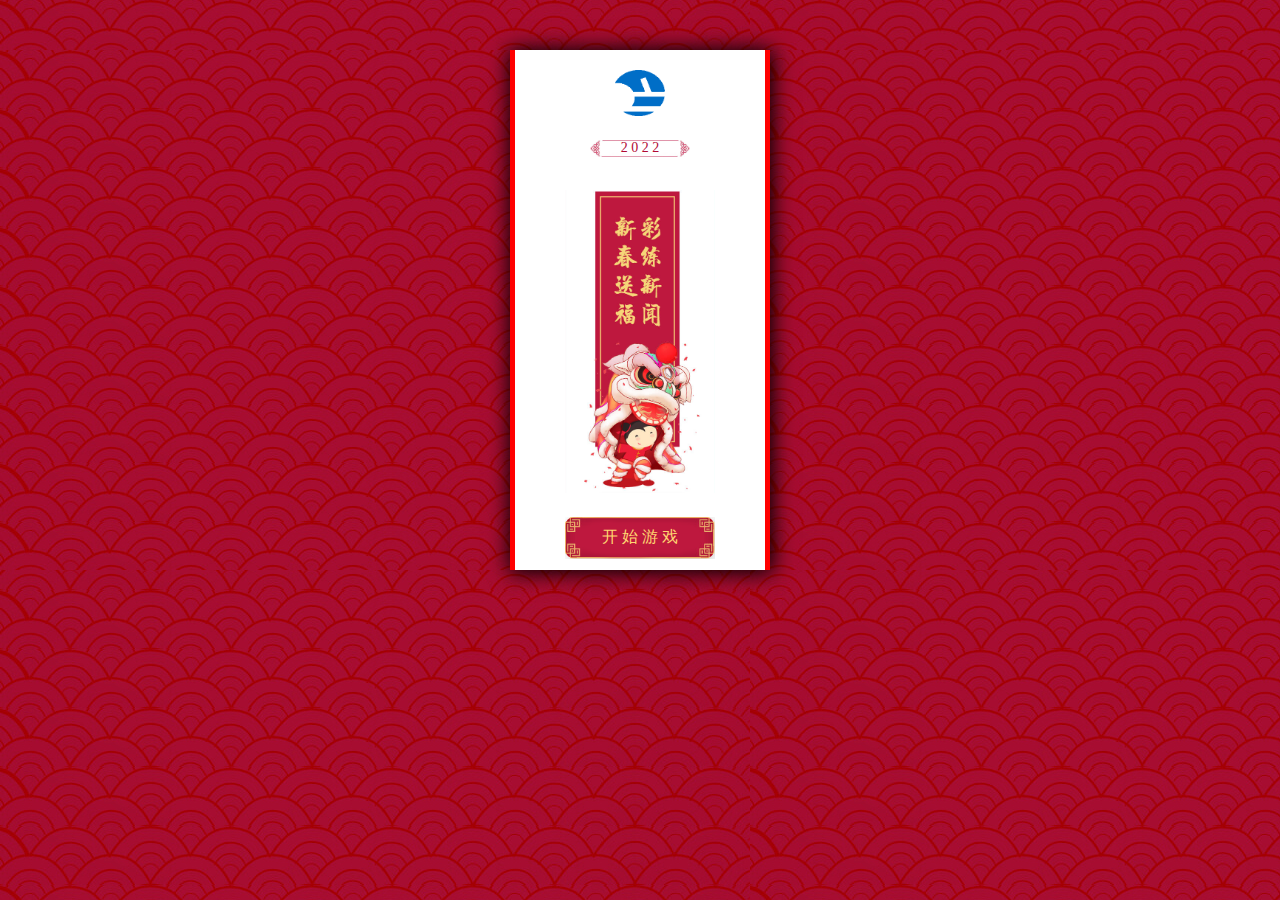
<file: Demo/index.html>
<!DOCTYPE html>
<html>

	<head>
		<meta charset="utf-8" />
		<meta name="viewport" content="width=device-width, initial-scale=1.0, minimum-scale=1.0, maximum-scale=1.0, user-scalable=no">

		<title></title>
		<link rel="stylesheet" type="text/css" href="css/index.css" />
		<link rel="stylesheet" type="text/css" href="css/reset.css"/>
	</head>

	<body>
		<div class="obox">
			<div class="logo">
				<img src="img/logo.png"/>
			</div>
			<div class="box1">
				2 0 2 2
			</div>
			<div class="box2">
				<img src="img/3.png"/>
			</div>
			<a href="cj.html"><div class="box3">
				开 始 游 戏
			</div></a>
		</div>
	</body>

</html>
</file>
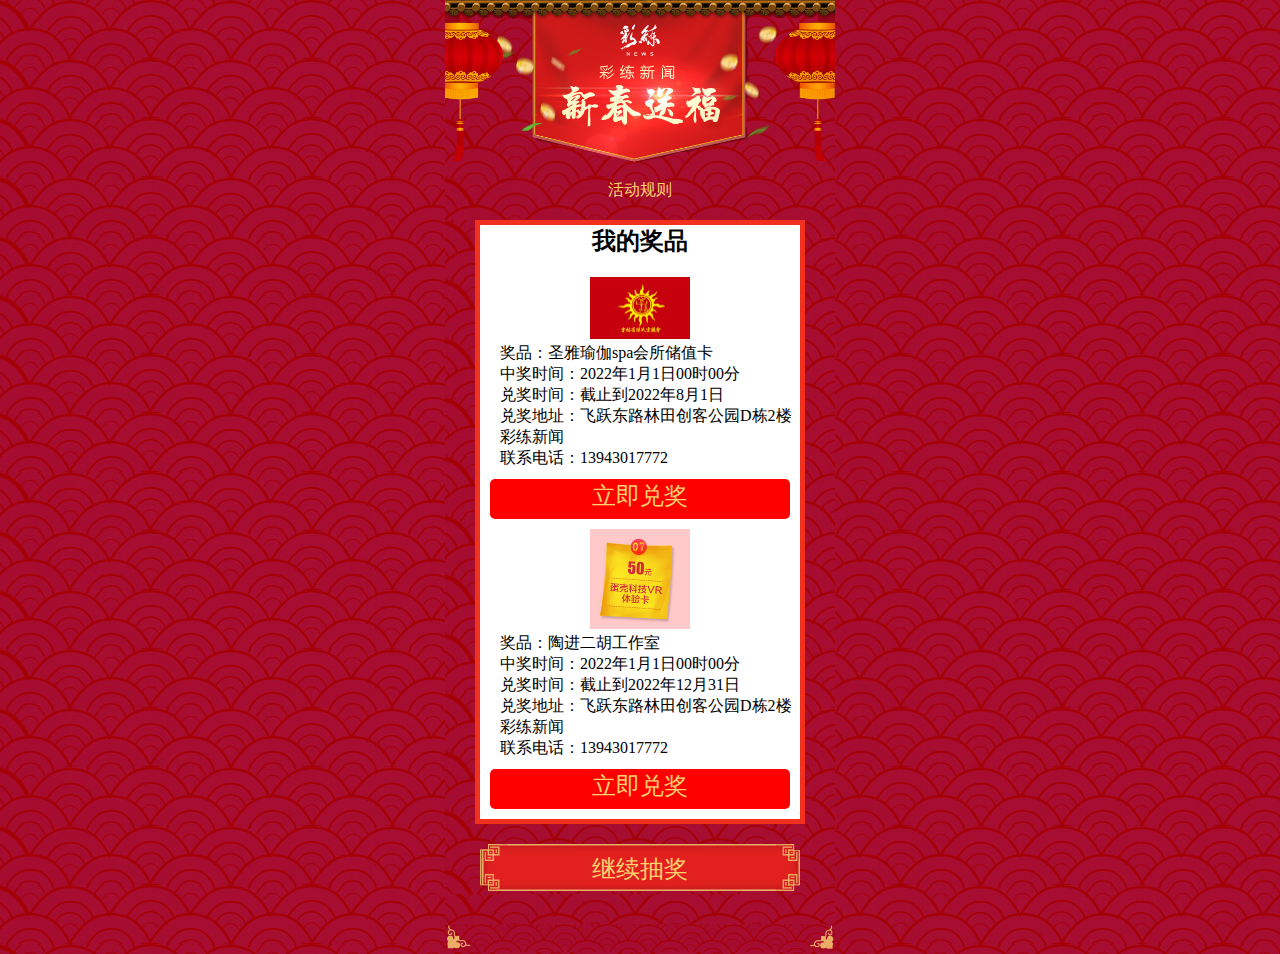
<file: Demo/jp.html>
<!DOCTYPE html>
<html>
	<head>
		<meta charset="UTF-8">
		<meta name="viewport" content="width=device-width, initial-scale=1.0, minimum-scale=1.0, maximum-scale=1.0, user-scalable=no">
		<title></title>
		<link rel="stylesheet" type="text/css" href="css/reset.css" />
		<link rel="stylesheet" type="text/css" href="css/jp.css"/><script src="js/jquery-3.6.0.min.js" type="text/javascript" charset="utf-8"></script>
	</head>
	<body> 	
		<div class="obox">
			<div class="box1">
				<span>活动规则</span>
			</div>
			<div class="box2">
				<div class="box21">
					<div class="wdjp">
						<h2>我的奖品</h2>
					</div>
					<div class="box211">
						<div class="shang">
							<img src="img/圣雅瑜伽SPA会所储值卡.jpg"/>
						</div>
						<div class="zhong">
							<p>奖品：圣雅瑜伽spa会所储值卡</p>
							<p>中奖时间：2022年1月1日00时00分</p>
							<p>兑奖时间：截止到2022年8月1日</p>
							<p>兑奖地址：飞跃东路林田创客公园D栋2楼彩练新闻</p>
							<p>联系电话：13943017772</p>
						</div>
						<div class="btn">
							立即兑奖
						</div>
					</div>
					<div class="box212">
						<div class="shang">
							<img src="img/sudoku_07.jpg"/>
						</div>
						<div class="zhong">
							<p>奖品：陶进二胡工作室</p>
							<p>中奖时间：2022年1月1日00时00分</p>
							<p>兑奖时间：截止到2022年12月31日</p>
							<p>兑奖地址：飞跃东路林田创客公园D栋2楼彩练新闻</p>
							<p>联系电话：13943017772</p>
						</div>
						<div class="btn">
							立即兑奖
						</div>
					</div>
				</div>
				<a href="cj.html">
					<div class="box22">
						继续抽奖 
					</div>
				</a>
			</div>
			<div class="box3">
				
			</div>
			<div class="obx">
				<div class="box4">
					<div class="box41">
						<h3>游戏规则</h3>
						<p>1. 每名客户有3次机会，点击转盘的【开始抽奖】按钮进行抽奖，转动结束停留的位置就是您获得的奖品；</p>
						<p>2. 首次查看我的奖品需填写姓名、电话，兑奖时根据现场工作人员提供的兑奖密码进行现场兑奖，己完成兑奖的奖品状态显示为已兑奖，具体奖项如下：</p>
						<p>黄封村人参酒两瓶：共100份，总价值12000元</p>
						<p>莱沃口腔储值卡：共50份，总价值10000元</p>
						<p>中国联通流量卡：共200份，总价值10000元</p>
						<p>S5健身俱乐部贵宾卡：共有80份，总价值8000元</p>
						<p>圣雅瑜伽SPA会所储值卡：共3份，总价值6000元</p>
						<p>陶进二胡工作室：共20份，总价值6000元</p>
						<p>蛋壳科技VR体验卡：共50份，总价值2500元</p>
						<p>3. 抽奖时间：</p>
						<p>2022年7月1日~3日游戏时间：每天10：00~23：59：59</p>
						<p>4. 各奖品兑奖方式及时间不同，具体如下：</p>
						<p>1) 黄封村人参酒</p>
						<p>兑奖时间：截止到2022年7月26日</p>
						<p>兑奖地址：吉林省酒文化博物馆（亚泰大街9699号）</p>
						<p>联系电话：0431-88508899</p>
						<p>2) 莱沃口腔储值卡</p>
						<p>兑奖时间：截止到2022年7月31日</p>
						<p>兑奖地址：工农大路1780号（省中医院东侧）</p>
						<p>联系电话：0431—89545888</p>
						<p>注：洗牙4次（不限本人使用）；口腔体检；</p>
						<p>3) 中国联通流量卡</p>
						<p>兑奖时间：截止到2022年7月1日</p>
						<p>兑奖地址：长春市内联通营业厅登记统一存入</p>
						<p>联系电话：无</p>
						<p>注：2G/3G用户500M流量；4G用户1G流量;异地号码，非正常在用号码、已有相同流量包、融合套餐等不能使用</p>
						<p>4) S5健身俱乐部贵宾卡</p>
						<p>兑奖时间：截止到2022年7月30日</p>
						<p>兑奖地址：</p>
						<p>南关区幸福街与蔚山路交会处绿地中央广场盘古家宴旁</p>
						<p>高新区荷园路与华光街交会处东行50米安联国际</p>
						<p>绿园区景阳大路与春城大街交会处北行150米</p>
						<p>联系电话：</p>
						<p>0431—81887555；</p>
						<p>0431—80811555；</p>
						<p>0431—88006122</p>
						<p>注：3店通用；单天无时间限制，器材限制使用；</p>
						<p>5) 圣雅瑜伽SPA会所储值卡</p>
						<p>兑奖时间：截止到2022年8月1日</p>
						<p>兑奖地址：飞跃东路林田创客公园D栋2楼彩练新闻</p>
						<p>联系电话：13943017772</p>
						<p>注：每人限用1张；不含服装、垫子等费用；</p>
						<p>6) 陶进二胡工作室</p>
						<p>兑奖时间：截止到2022年12月31日</p>
						<p>兑奖地址：飞跃东路林田创客公园D栋2楼彩练新闻</p>
						<p>联系电话：13943017772</p>
						<p>注：学习二胡免一次课时费；</p>
						<p>7) 蛋壳科技VR体验卡</p>
						<p>兑奖时间：截止到2022年8月1日</p>
						<p>兑奖地址：</p>
						<p>同志街与同光路交会处联通营业厅；</p>
						<p>联通营业厅前进大街店；</p>
						<p>联系电话：无</p>
						<p>注意：VR互动实战体验一次</p>
						<p>活动最终解释权归彩练新闻所有。</p>
					</div>
					<h3 class="qd">确定</h3>
				</div>
				<div class="ma">
					<h2>兑奖密码</h2>
					<input type="text" placeholder="123" class="mm1"/>
					<input type="text" placeholder="456" class="mm2"/>
					<b class="ts1">请输入正确兑奖码</b>
					<div class="qdqx">
						<div class="left">
							确定
						</div>
						<div class="bnner"></div>
						<div class="right">
							取消
						</div>
					</div>
				</div>
				
			</div>
		</div>
	</body>
	<script src="js/jp.js" type="text/javascript" charset="utf-8"></script>
</html>
</file>
<file: Demo/css/index.css>
.obox{
	width: 250px;
	height: 520px;
	background: white;
	border-left: solid 5px red;
	border-right: solid 5px red;
	margin: 50px auto;
	box-shadow: 1px 1px 20px 2px;
	text-align: center;
}
.logo{
	background: white;
	
}
.logo img{
	width: 50px;
	background: white;
	margin-top: 20px;
}
.box1{
	width: 100px;
	height: 30px;
	background-image: url(../img/2.png) ;
	background-repeat: no-repeat;
	background-size: 100px;
	color: #B10A34;
	font-size: 14px;
	margin: 20px auto;
}
.box2{
	background: white;
}
.box2 img{
	width: 150px;
	background: white;
}
.box3{
	width: 150px;
	height: 50px;
	background: white;
	background-image: url(../img/4.png);
	background-repeat:no-repeat ;
	background-size: 150px;
	margin: 20px auto;
	line-height: 40px;
	color: #FFD571;
}
</file>
<file: Demo/css/jp.css>
.obox{
	width: 390px;
	height: 100%;
	margin: auto;
}
.box1{
	width: 390px;
	height: 200px;
	color: #FFD471;
	background-image: url(../img/九宫格_02.png);
	background-repeat: no-repeat;
	background-size: 390px;
	position: relative;
	text-align: center;
}
.box1 span{
	position: relative;
	top: 180px;
}
.box2{
	width: 320px;
}
.box21{
	width: 320px;
	height: 100%;
	border: solid 5px #F1301E;
	margin-top: 20px;
	margin-left: 30px;
	background: white;
}
.box21 *{
	background: white;
}
.wdjp{
	text-align: center;
}
.box211{
	width: 320px;
	height: 100%;
	margin-top: 20px;
}
.shang img{
	width: 100px;
	margin: 0px 110px;
}
.zhong{
	margin-left: 20px;
}
.btn{
	width: 300px;
	height: 40px;
	border-radius: 5px;
	background: red;
	color: #FFD06E;
	text-align: center;
	font-size: 24px;
	line-height: 35px;
	margin: 10px;
}
.box22{
	width: 320px;
	height: 50px;
	background-repeat: no-repeat;
	background-image: url(../img/a2.png);
	background-size:320px ;
	color: #FFD06E;
	font-size: 24px;
	text-align: center;
	line-height: 50px;
	margin-left: 35px;
	margin-top: 20px;
	
}
.box3{
	width: 390px;
	height: 30px;
	background-image: url(../img/ft.jpg);
	background-repeat: no-repeat;
	background-size: 390px;
	margin-top: 30px;
	
}
.obx {
	position: fixed;
	width: 100%;
	height: 100vh;
	top: 0;
	left: 0;
	background: rgba(0, 0, 0, 0.5);
	display: none;
}

.box4 {
	width: 320px;
	height: 250px;
	border-radius: 15px;
	position: fixed;
	top: 150px;
	left: 4vh;
	background: white;
	display: none;
}

.box4 * {
	background: white;
}

.box4 h3 {
	border-top: solid 1px #ccc;
	text-align: center;
	border-radius: 15px;
}

.box4 p {
	margin: 10px;
}

.box41 {
	width: 320px;
	height: 220px;
	overflow: auto;
	border-radius: 15px;
}
.ma{
	width: 320px;
	height: 160px;
	border-radius: 15px;
	position: fixed;
	top: 150px;
	left: 4vh;
	background: white;
	display: none;
}

.ma *{
	background: white;
}

.ma h2{
	text-align: center;
	border-radius: 15px;
	margin: 10px;
}

.ts1{
	color: red;
	margin-left: 20px;
	opacity: 0;
}
.ma input{
	margin-left: 20px;
	width: 280px;
	height: 30px;
	border: solid 1px #ccc;
	display: none;
}

.qdqx{
	width: 100%;
	height: 30px;
	border-top: solid 1px #CCCCCC;
	margin-top: 10px;
	text-align: center;
	display: flex;
	
}
.left{
	width: 50%;
	height: 30px;
	line-height: 50px;
	border-radius: 15px;
}
.bnner{
	height: 46px;
	border-left: solid 1px #CCCCCC;
}
.right{
	width: 50%;
	height: 30px;
	line-height: 50px;
}
</file>
